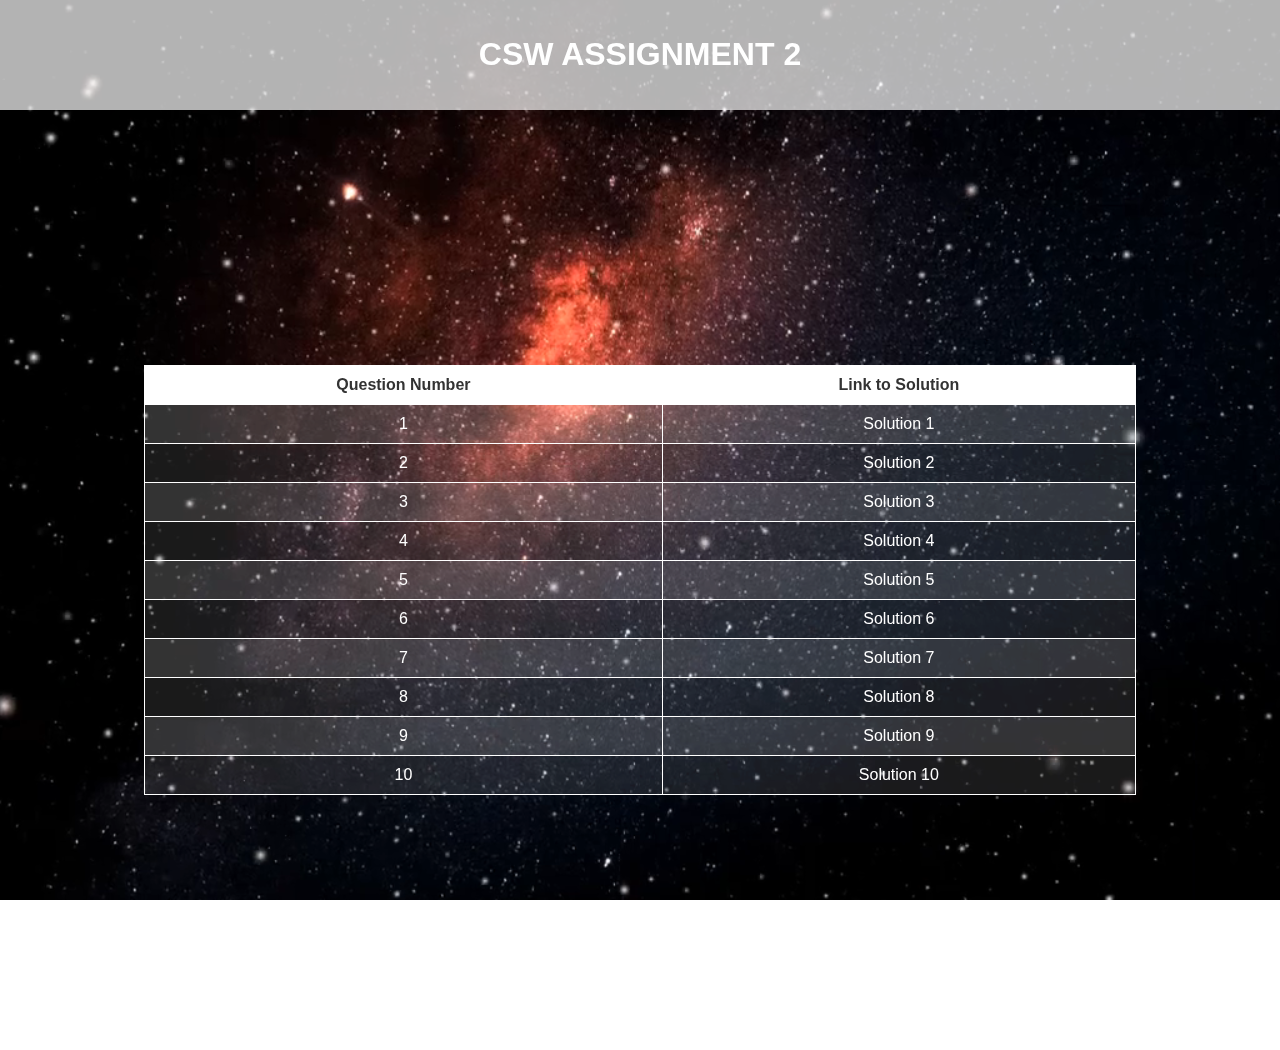
<file: index.html>
<!DOCTYPE html>
<html lang="en">
<head>
    <meta charset="UTF-8">
    <meta name="viewport" content="width=device-width, initial-scale=1.0">
    <title>CSW Assignment 2 - Index</title>
    <style>
        body {
            font-family: Arial, sans-serif;
            margin: 0;
            padding: 0;
            overflow: hidden;
            color: white; /* Text color for the entire page */
        }
        header {
            background-color: rgba(255, 255, 255, 0.7); /* White background with transparency */
            padding: 15px;
            text-align: center;
        }
        #video-container {
            position: fixed;
            top: 0;
            left: 0;
            width: 100%;
            height: 100%;
            z-index: -1;
            overflow: hidden;
        }
        #video-bg {
            width: 100%;
            height: 100%;
            object-fit: cover;
        }
        .content {
            padding: 20px;
            display: flex;
            justify-content: center;
            align-items: center;
            height: 100vh;
        }
        table {
            width: 80%;
            margin: 0 auto;
            border-collapse: collapse;
            background-color: transparent; /* Transparent background for the table */
            color: white; /* Text color inside the table */
        }
        th, td {
            padding: 10px;
            text-align: center;
            border: 1px solid white; /* Border color */
        }
        th {
            background-color: #fff; /* White background for table header */
            color: #333; /* Text color for table header */
        }
        tr:nth-child(even) {
            background-color: rgba(255, 255, 255, 0.1); /* Transparent white background for even rows */
        }
        tr:nth-child(odd) {
            background-color: rgba(255, 255, 255, 0.2); /* Transparent white background for odd rows */
        }
        a {
            color: white; /* Link color */
            text-decoration: none;
        }
    </style>
</head>
<body>
    <header>
        <h1>CSW ASSIGNMENT 2</h1>
    </header>
    <div id="video-container">
        <video autoplay muted loop id="video-bg">
            <source src="bg.mp4" type="video/mp4"> <!-- Replace 'your-video.mp4' with your video file -->
            Your browser does not support the video tag.
        </video>
    </div>

    <div class="content">
        <table>
            <thead>
                <tr>
                    <th>Question Number</th>
                    <th>Link to Solution</th>
                </tr>
            </thead>
            <tbody>
                <tr>
                    <td>1</td>
                    <td><a href="Q01.html">Solution 1</a></td>
                </tr>
                <tr>
                    <td>2</td>
                    <td><a href="Q02.html">Solution 2</a></td>
                </tr>
                <tr>
                    <td>3</td>
                    <td><a href="Q03.html">Solution 3</a></td>
                </tr>
                <tr>
                    <td>4</td>
                    <td><a href="Q04.html">Solution 4</a></td>
                </tr>
                <tr>
                    <td>5</td>
                    <td><a href="Q05.html">Solution 5</a></td>
                </tr>
                <tr>
                    <td>6</td>
                    <td><a href="Q06.html">Solution 6</a></td>
                </tr>
                <tr>
                    <td>7</td>
                    <td><a href="Q07.html">Solution 7</a></td>
                </tr>
                <tr>
                    <td>8</td>
                    <td><a href="Q08.html">Solution 8</a></td>
                </tr>
                <tr>
                    <td>9</td>
                    <td><a href="Q09.html">Solution 9</a></td>
                </tr>
                <tr>
                    <td>10</td>
                    <td><a href="Q10.html">Solution 10</a></td>
                </tr>
            </tbody>
        </table>
    </div>

    <script>
        // Adjust video container height dynamically
        const videoContainer = document.getElementById('video-container');
        const videoBg = document.getElementById('video-bg');

        function adjustVideoSize() {
            videoContainer.style.height = window.innerHeight + 'px';
        }

        window.addEventListener('resize', adjustVideoSize);
        adjustVideoSize();
    </script>
</body>
</html>
</file>
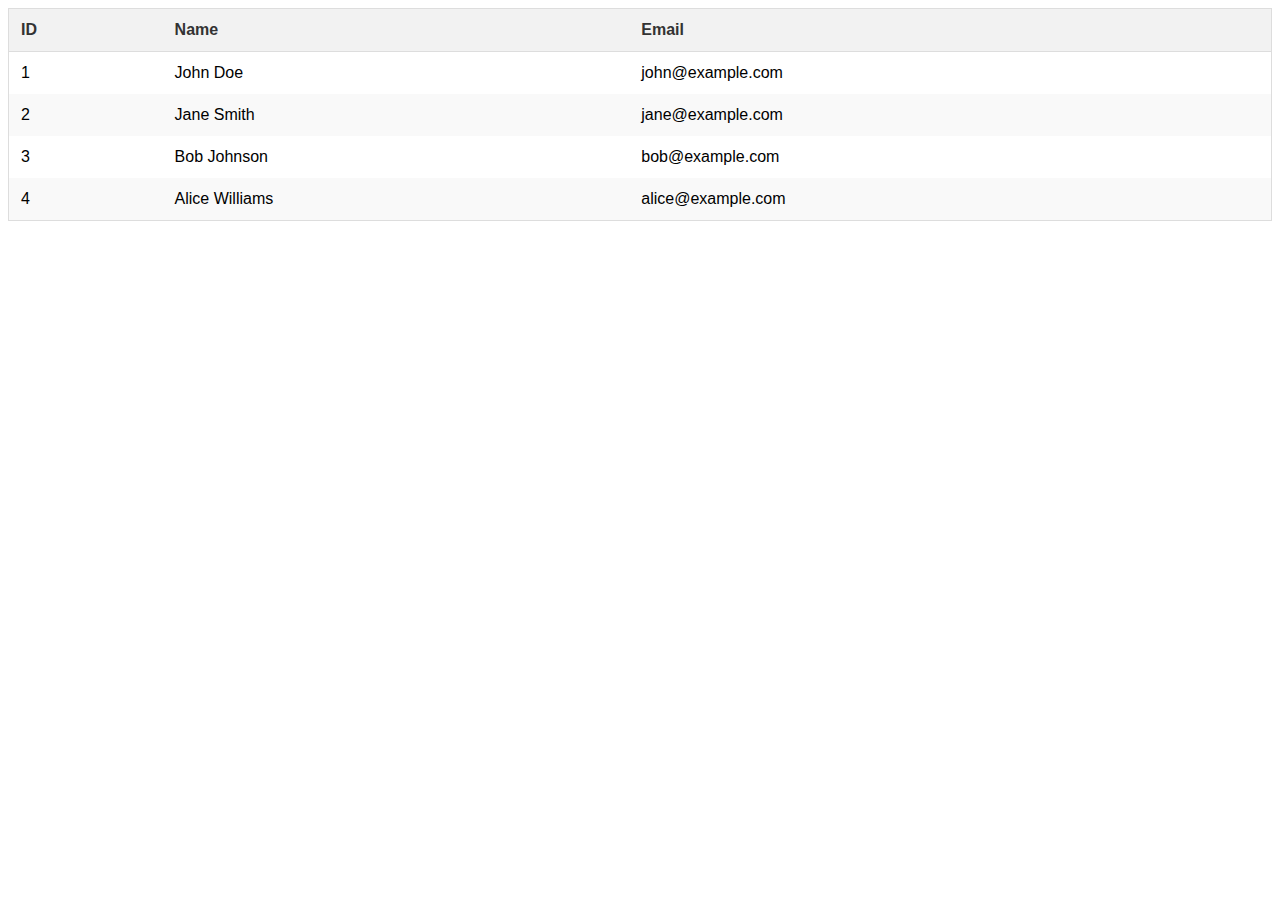
<file: Q01.html>
<!DOCTYPE html>
<html lang="en">
<head>
  <meta charset="UTF-8">
  <title>Styled Table</title>
  <link rel="stylesheet" href="Q01.css">
</head>
<body>

<table class="styled-table">
  <thead>
    <tr>
      <th>ID</th>
      <th>Name</th>
      <th>Email</th>
    </tr>
  </thead>
  <tbody>
    <tr>
      <td>1</td>
      <td>John Doe</td>
      <td>john@example.com</td>
    </tr>
    <tr>
      <td>2</td>
      <td>Jane Smith</td>
      <td>jane@example.com</td>
    </tr>
    <tr>
      <td>3</td>
      <td>Bob Johnson</td>
      <td>bob@example.com</td>
    </tr>
    <tr>
      <td>4</td>
      <td>Alice Williams</td>
      <td>alice@example.com</td>
    </tr>
  </tbody>
</table>

</body>
</html>
</file>
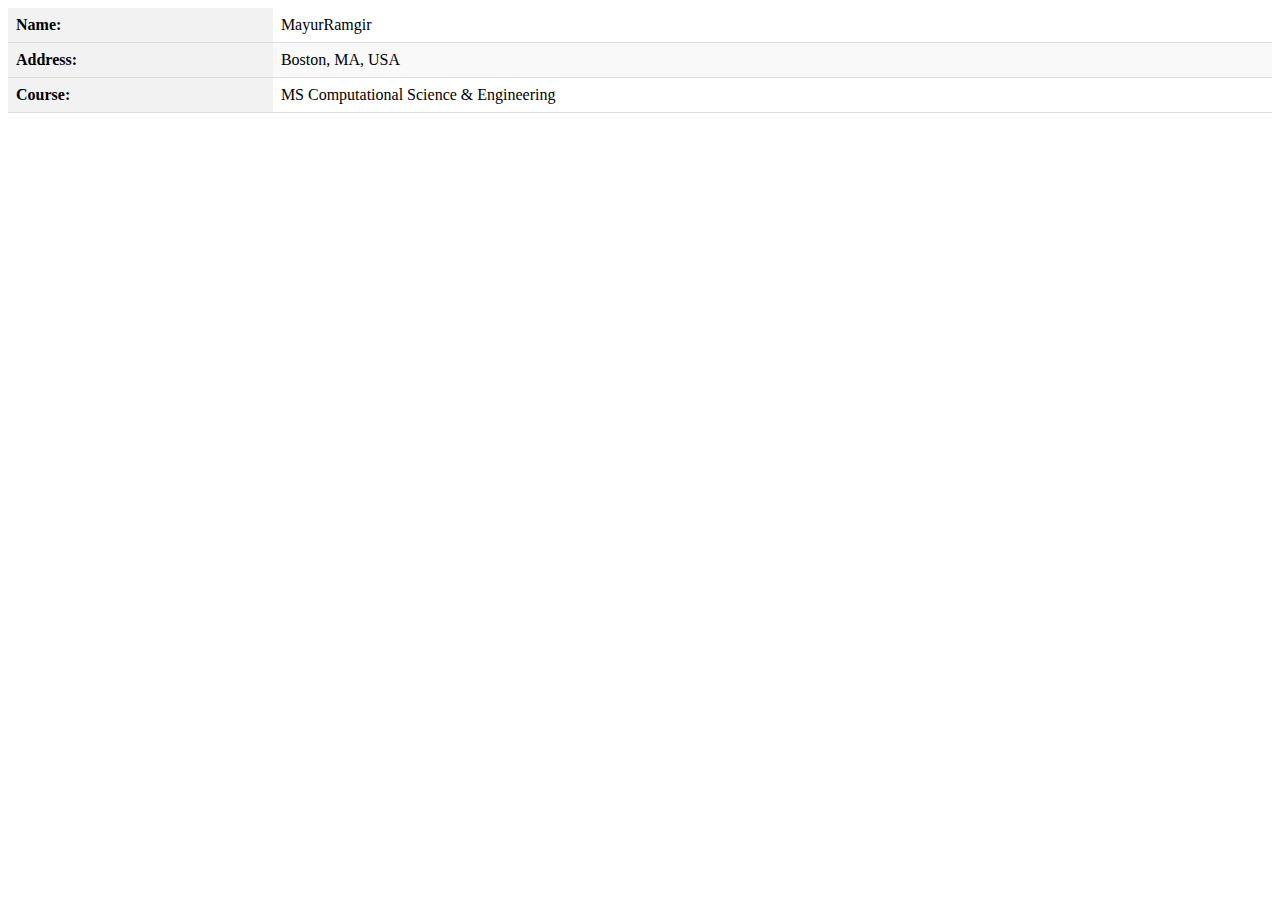
<file: Q02.html>
<!DOCTYPE html>
<html lang="en">
<head>
  <meta charset="UTF-8">
  <title>Styled Div Table</title>
  <link rel="stylesheet" href="Q02.css">
</head>
<body>

<div class="styled-table">
  <div class="row">
    <div class="label">Name:</div>
    <div class="data">MayurRamgir</div>
  </div>
  <div class="row">
    <div class="label">Address:</div>
    <div class="data">Boston, MA, USA</div>
  </div>
  <div class="row">
    <div class="label">Course:</div>
    <div class="data">MS Computational Science & Engineering</div>
  </div>
</div>

</body>
</html>
</file>
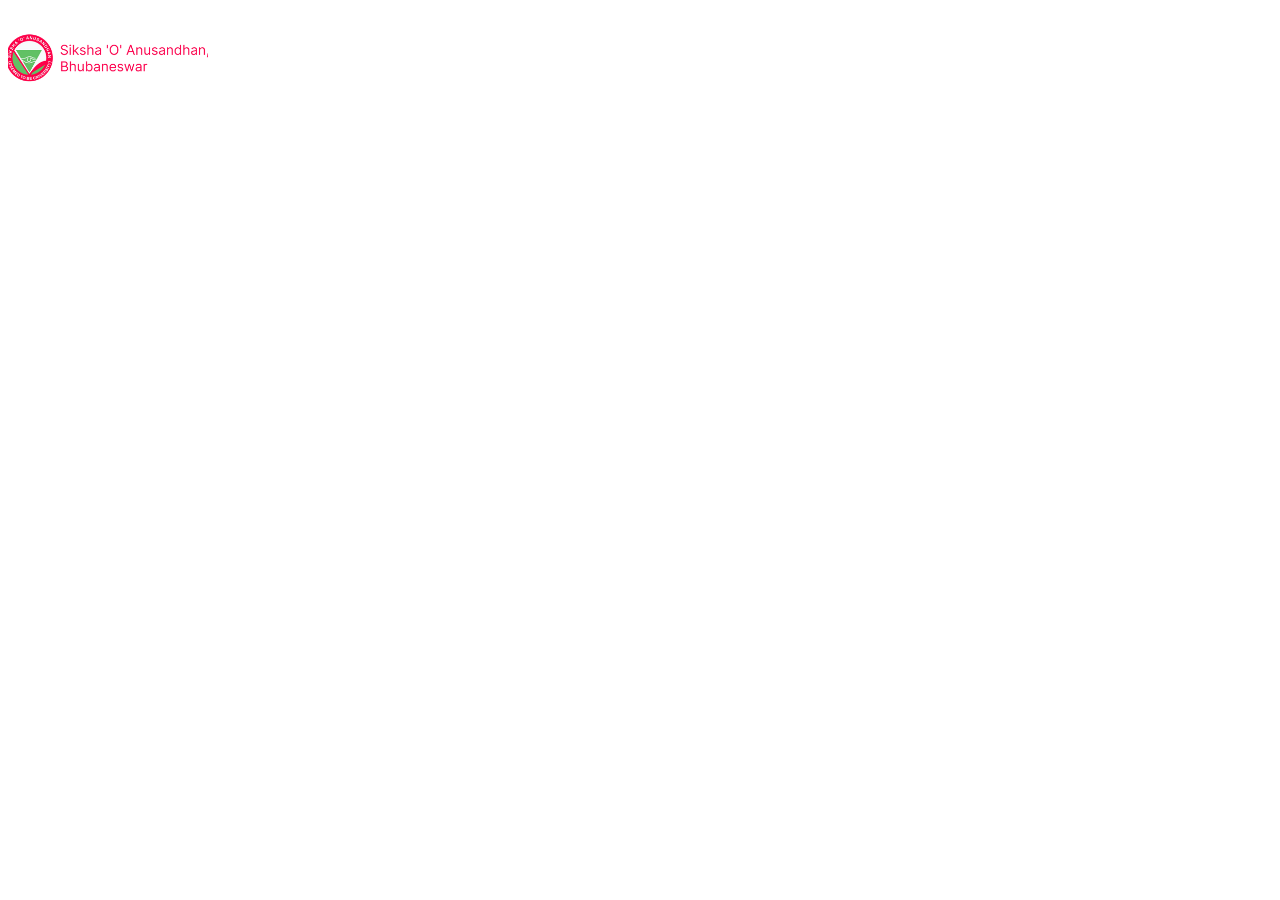
<file: Q03.html>
<!DOCTYPE html>
<html lang="en">
<head>
  <meta charset="UTF-8">
  <title>Change Background Image on Hover</title>
  <link rel="stylesheet" href="Q03.css">
</head>
<body>

<div class="image-container" id="imageDiv"></div>

</body>
</html>
</file>
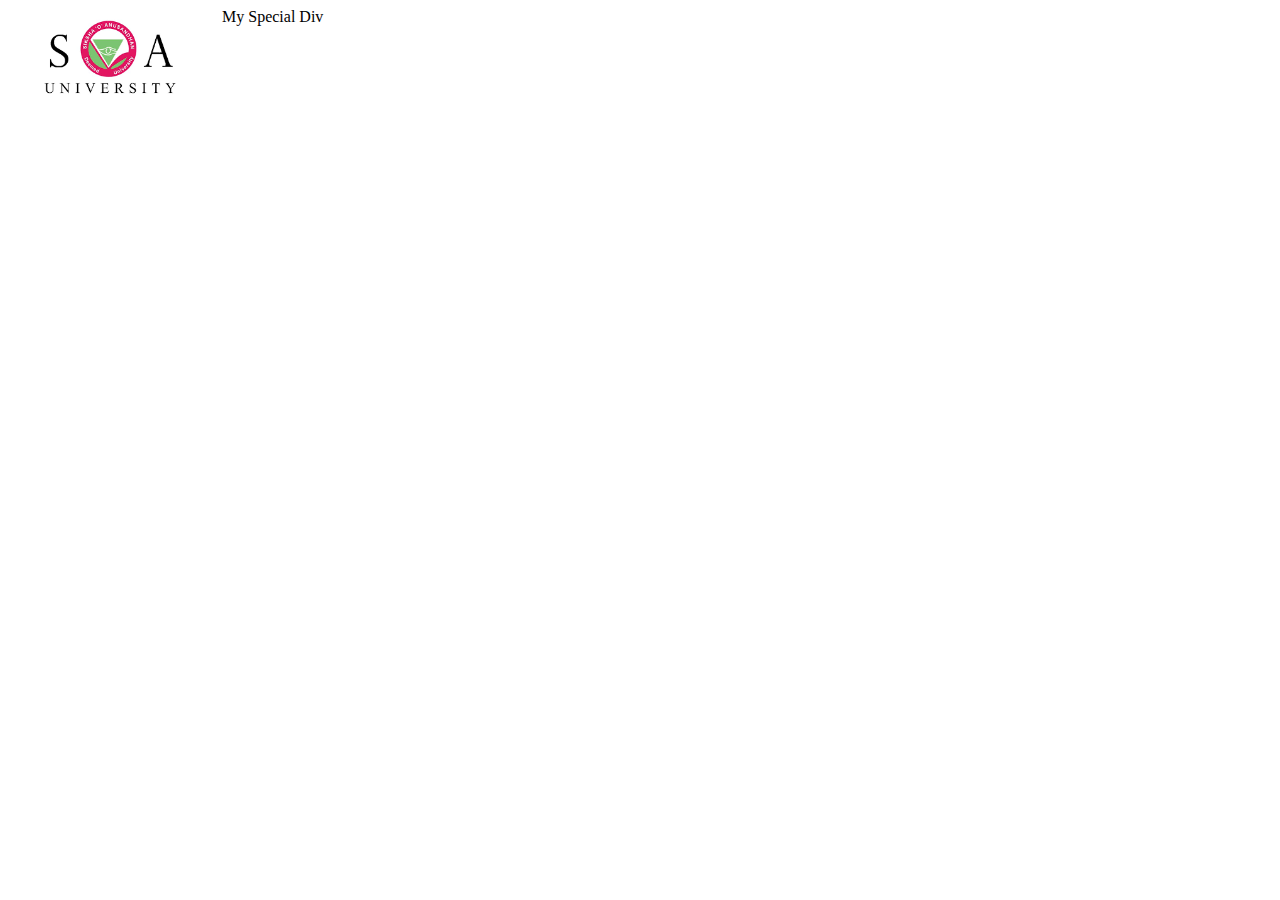
<file: Q04.html>
<!DOCTYPE html>
<html lang="en">
<head>
  <meta charset="UTF-8">
  <title>Change Text Color on Image Hover</title>
  <link rel="stylesheet" href="Q04.css">
</head>
<body>

<div class="image-container" id="imageDiv">
  <img src="SOA-PNG.png" alt="Image">
</div>
<div class="text-div">My Special Div</div>

</body>
</html>
</file>
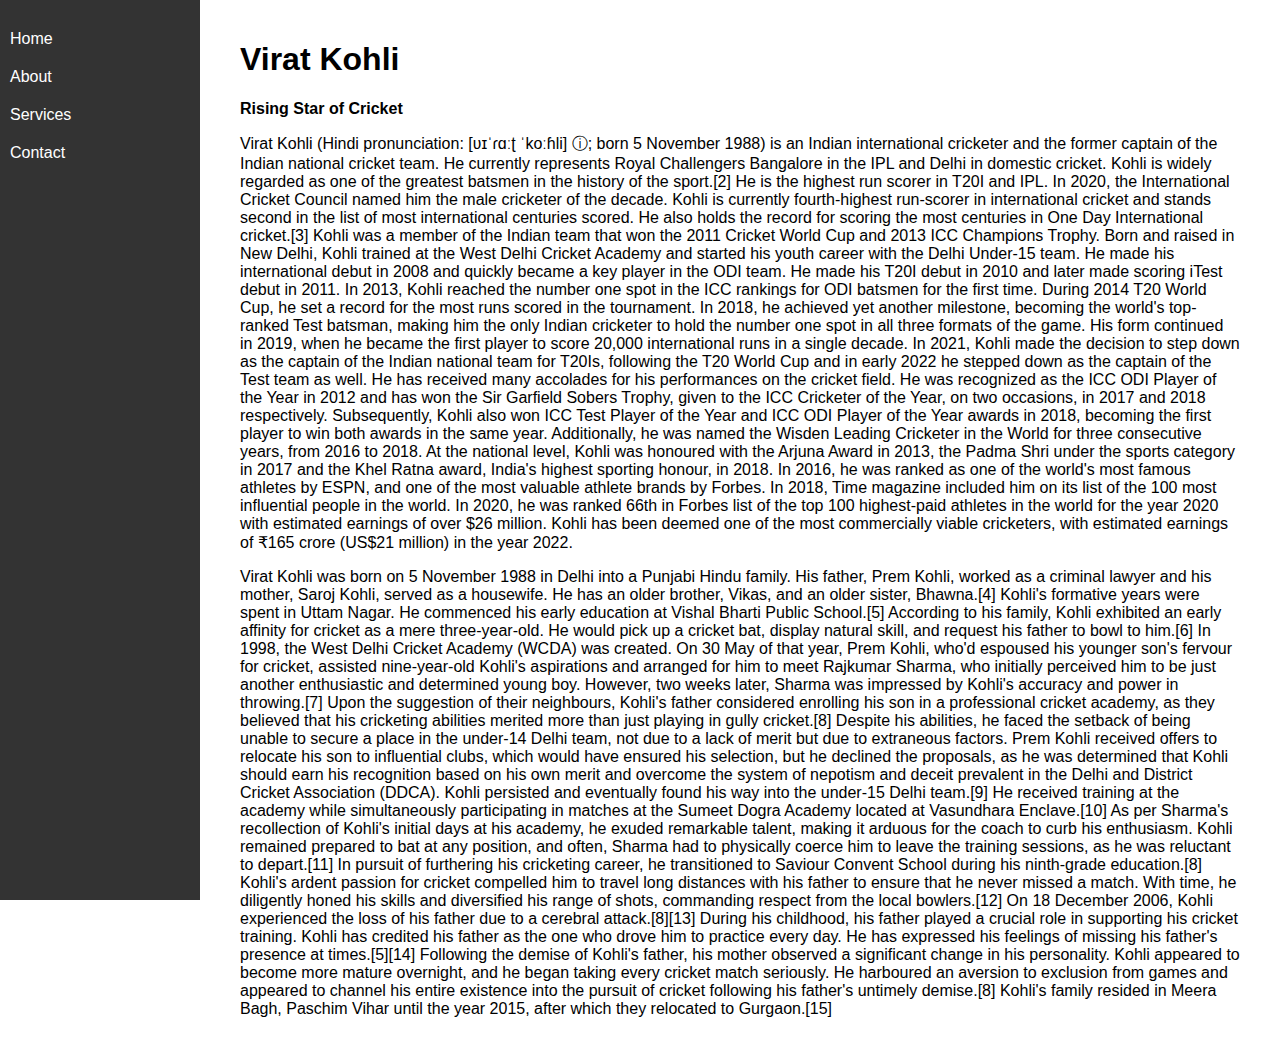
<file: Q06.html>
<!DOCTYPE html>
<html lang="en">
<head>
  <meta charset="UTF-8">
  <title>Sticky Vertical Menu</title>
  <link rel="stylesheet" href="Q06.css">
</head>
<body>

<div class="content">
  <h1>Virat Kohli</h1>
  <p><b>Rising Star of Cricket</b></p>
  <p>Virat Kohli (Hindi pronunciation: [ʋɪˈɾɑːʈ ˈkoːɦli] ⓘ; born 5 November 1988) is an Indian international cricketer and the former captain of the Indian national cricket team. He currently represents Royal Challengers Bangalore in the IPL and Delhi in domestic cricket. Kohli is widely regarded as one of the greatest batsmen in the history of the sport.[2] He is the highest run scorer in T20I and IPL. In 2020, the International Cricket Council named him the male cricketer of the decade. Kohli is currently fourth-highest run-scorer in international cricket and stands second in the list of most international centuries scored. He also holds the record for scoring the most centuries in One Day International cricket.[3] Kohli was a member of the Indian team that won the 2011 Cricket World Cup and 2013 ICC Champions Trophy.

    Born and raised in New Delhi, Kohli trained at the West Delhi Cricket Academy and started his youth career with the Delhi Under-15 team. He made his international debut in 2008 and quickly became a key player in the ODI team. He made his T20I debut in 2010 and later made scoring iTest debut in 2011. In 2013, Kohli reached the number one spot in the ICC rankings for ODI batsmen for the first time. During 2014 T20 World Cup, he set a record for the most runs scored in the tournament. In 2018, he achieved yet another milestone, becoming the world's top-ranked Test batsman, making him the only Indian cricketer to hold the number one spot in all three formats of the game. His form continued in 2019, when he became the first player to score 20,000 international runs in a single decade. In 2021, Kohli made the decision to step down as the captain of the Indian national team for T20Is, following the T20 World Cup and in early 2022 he stepped down as the captain of the Test team as well.
    
    He has received many accolades for his performances on the cricket field. He was recognized as the ICC ODI Player of the Year in 2012 and has won the Sir Garfield Sobers Trophy, given to the ICC Cricketer of the Year, on two occasions, in 2017 and 2018 respectively. Subsequently, Kohli also won ICC Test Player of the Year and ICC ODI Player of the Year awards in 2018, becoming the first player to win both awards in the same year. Additionally, he was named the Wisden Leading Cricketer in the World for three consecutive years, from 2016 to 2018. At the national level, Kohli was honoured with the Arjuna Award in 2013, the Padma Shri under the sports category in 2017 and the Khel Ratna award, India's highest sporting honour, in 2018.
    
    In 2016, he was ranked as one of the world's most famous athletes by ESPN, and one of the most valuable athlete brands by Forbes. In 2018, Time magazine included him on its list of the 100 most influential people in the world. In 2020, he was ranked 66th in Forbes list of the top 100 highest-paid athletes in the world for the year 2020 with estimated earnings of over $26 million. Kohli has been deemed one of the most commercially viable cricketers, with estimated earnings of ₹165 crore (US$21 million) in the year 2022.</p>

    <p>Virat Kohli was born on 5 November 1988 in Delhi into a Punjabi Hindu family. His father, Prem Kohli, worked as a criminal lawyer and his mother, Saroj Kohli, served as a housewife. He has an older brother, Vikas, and an older sister, Bhawna.[4] Kohli's formative years were spent in Uttam Nagar. He commenced his early education at Vishal Bharti Public School.[5] According to his family, Kohli exhibited an early affinity for cricket as a mere three-year-old. He would pick up a cricket bat, display natural skill, and request his father to bowl to him.[6]

        In 1998, the West Delhi Cricket Academy (WCDA) was created. On 30 May of that year, Prem Kohli, who'd espoused his younger son's fervour for cricket, assisted nine-year-old Kohli's aspirations and arranged for him to meet Rajkumar Sharma, who initially perceived him to be just another enthusiastic and determined young boy. However, two weeks later, Sharma was impressed by Kohli's accuracy and power in throwing.[7] Upon the suggestion of their neighbours, Kohli's father considered enrolling his son in a professional cricket academy, as they believed that his cricketing abilities merited more than just playing in gully cricket.[8] Despite his abilities, he faced the setback of being unable to secure a place in the under-14 Delhi team, not due to a lack of merit but due to extraneous factors. Prem Kohli received offers to relocate his son to influential clubs, which would have ensured his selection, but he declined the proposals, as he was determined that Kohli should earn his recognition based on his own merit and overcome the system of nepotism and deceit prevalent in the Delhi and District Cricket Association (DDCA). Kohli persisted and eventually found his way into the under-15 Delhi team.[9] He received training at the academy while simultaneously participating in matches at the Sumeet Dogra Academy located at Vasundhara Enclave.[10] As per Sharma's recollection of Kohli's initial days at his academy, he exuded remarkable talent, making it arduous for the coach to curb his enthusiasm. Kohli remained prepared to bat at any position, and often, Sharma had to physically coerce him to leave the training sessions, as he was reluctant to depart.[11] In pursuit of furthering his cricketing career, he transitioned to Saviour Convent School during his ninth-grade education.[8] Kohli's ardent passion for cricket compelled him to travel long distances with his father to ensure that he never missed a match. With time, he diligently honed his skills and diversified his range of shots, commanding respect from the local bowlers.[12]
        
        On 18 December 2006, Kohli experienced the loss of his father due to a cerebral attack.[8][13] During his childhood, his father played a crucial role in supporting his cricket training. Kohli has credited his father as the one who drove him to practice every day. He has expressed his feelings of missing his father's presence at times.[5][14] Following the demise of Kohli's father, his mother observed a significant change in his personality. Kohli appeared to become more mature overnight, and he began taking every cricket match seriously. He harboured an aversion to exclusion from games and appeared to channel his entire existence into the pursuit of cricket following his father's untimely demise.[8] Kohli's family resided in Meera Bagh, Paschim Vihar until the year 2015, after which they relocated to Gurgaon.[15]</p>
</div>

<div class="menu-bar left">
  <ul>
    <li><a href="#">Home</a></li>
    <li><a href="#">About</a></li>
    <li><a href="#">Services</a></li>
    <li><a href="#">Contact</a></li>
  </ul>
</div>

</body>
</html>
</file>
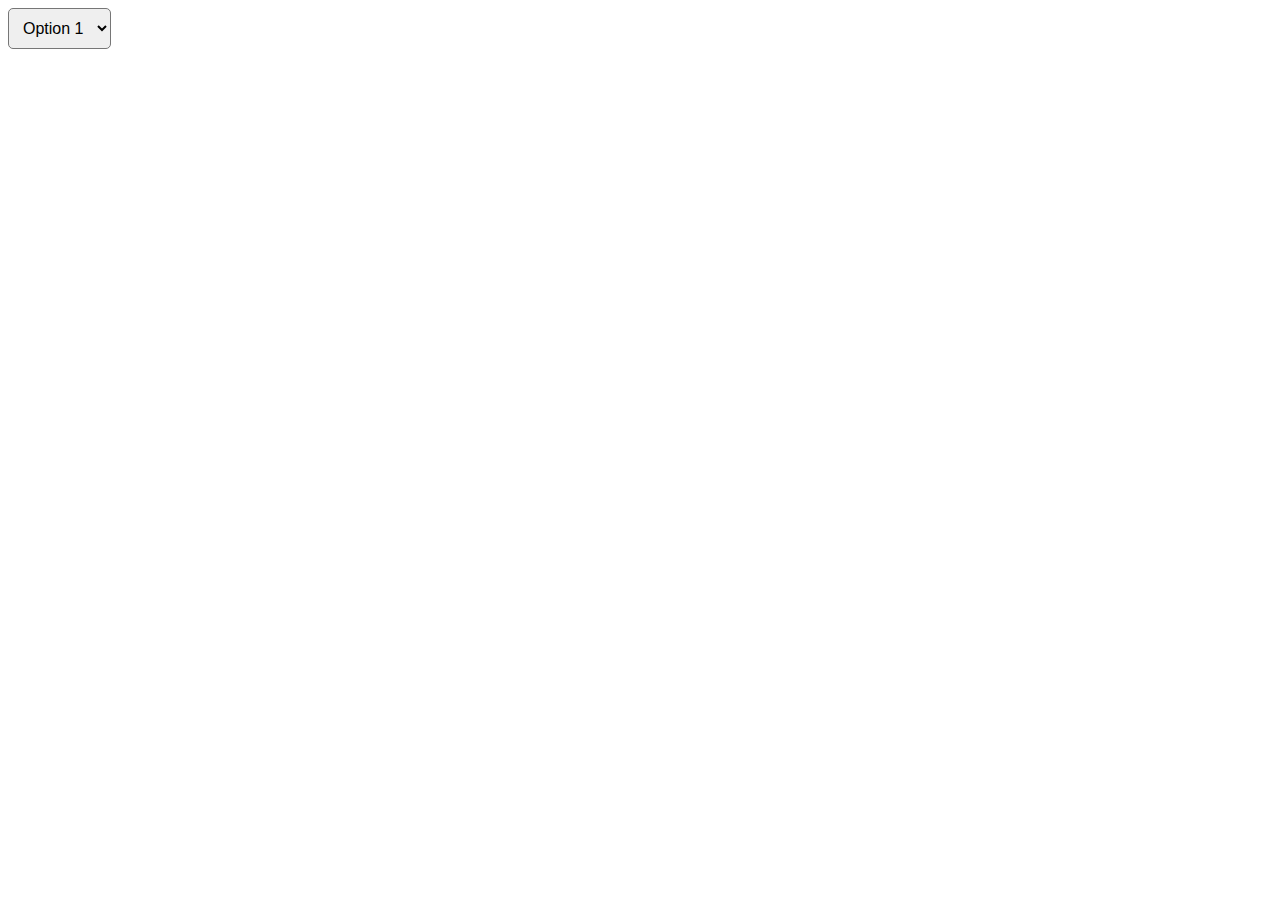
<file: Q07.html>
<!DOCTYPE html>
<html lang="en">
<head>
  <meta charset="UTF-8">
  <title>Styled Dropdown</title>
  <link rel="stylesheet" href="Q07.css">
</head>
<body>

<select class="styled-dropdown">
  <option value="option1" class="option-style1">Option 1</option>
  <option value="option2" class="option-style2">Option 2</option>
  <option value="option3" class="option-style3">Option 3</option>
  <option value="option4" class="option-style4">Option 4</option>
</select>

</body>
</html>
</file>
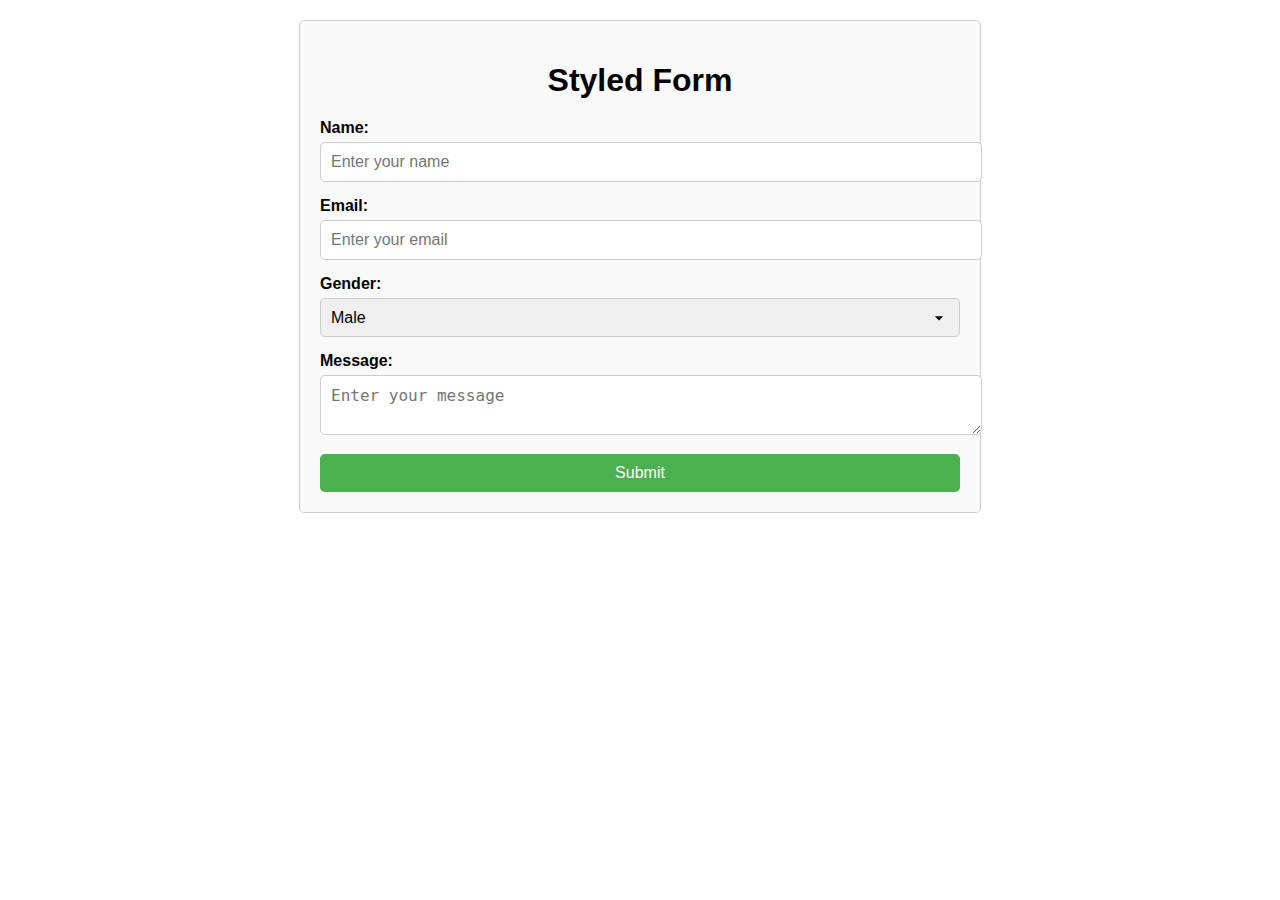
<file: Q08.html>
<!DOCTYPE html>
<html lang="en">
<head>
  <meta charset="UTF-8">
  <title>Styled Form Elements</title>
  <link rel="stylesheet" href="Q08.css">
</head>
<body>

<div class="form-container">
  <h1>Styled Form</h1>
  <form class="styled-form">
    <div class="form-group">
      <label for="name">Name:</label>
      <input type="text" id="name" name="name" placeholder="Enter your name">
    </div>
    
    <div class="form-group">
      <label for="email">Email:</label>
      <input type="email" id="email" name="email" placeholder="Enter your email">
    </div>

    <div class="form-group">
      <label for="gender">Gender:</label>
      <select id="gender" name="gender">
        <option value="male">Male</option>
        <option value="female">Female</option>
        <option value="other">Other</option>
      </select>
    </div>

    <div class="form-group">
      <label for="message">Message:</label>
      <textarea id="message" name="message" placeholder="Enter your message"></textarea>
    </div>

    <button type="submit">Submit</button>
  </form>
</div>

</body>
</html>
</file>
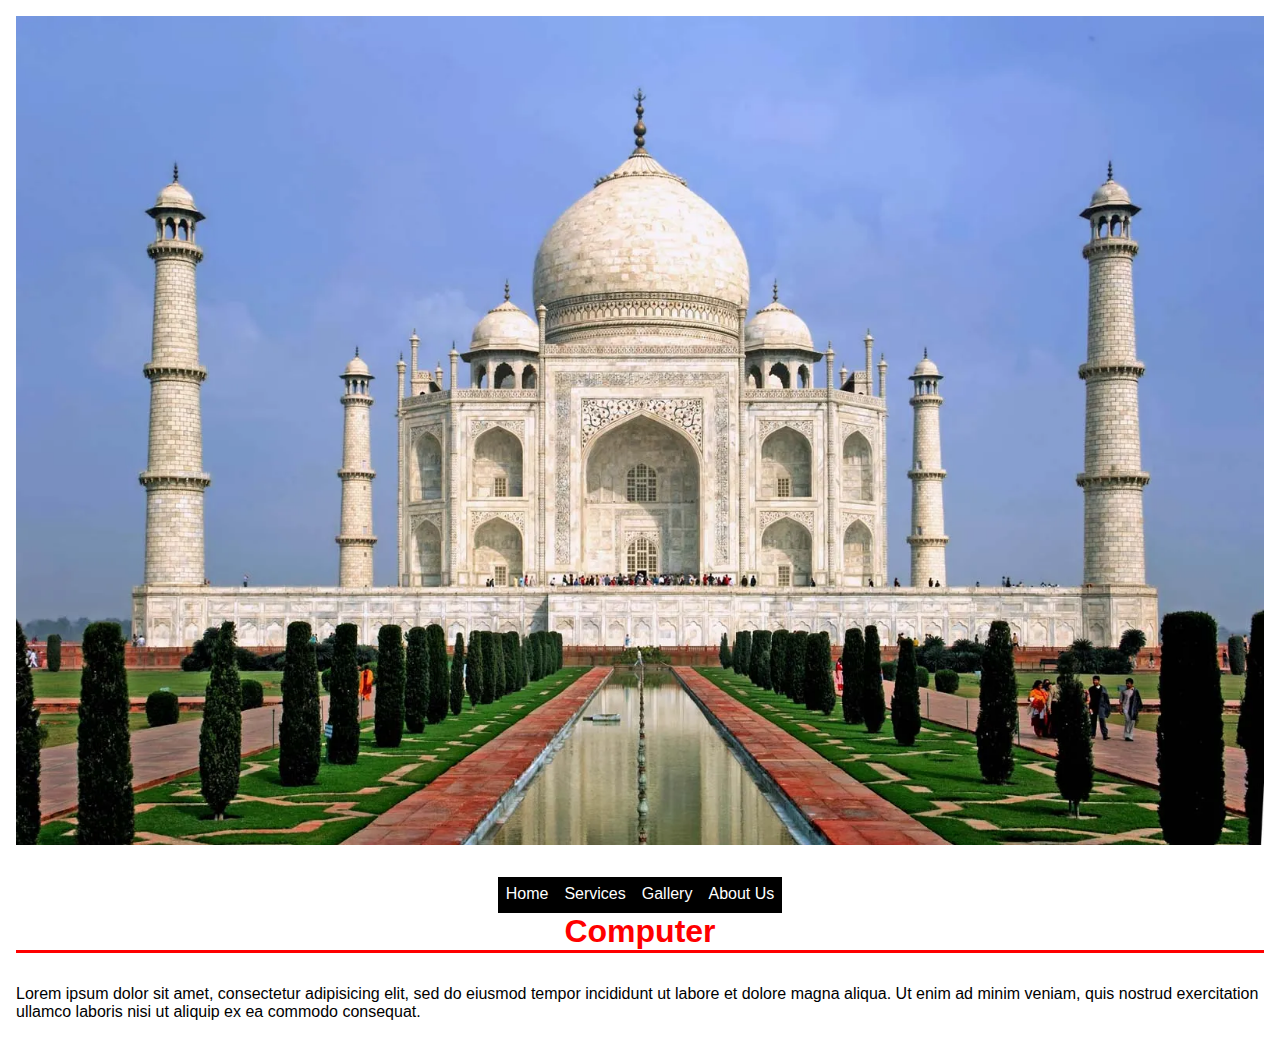
<file: Q09.html>
<!DOCTYPE html>
<html>
<head>
  <title>Taj Mahal</title>
  <link rel="stylesheet" href="Q09.css">
</head>
<body>
  <main>
    <img src="Taj-Mahal-Agra-India.webp" alt="Taj Mahal">
    <nav>
        <a href="#">Home</a>
        <a href="#">Services</a>
        <a href="#">Gallery</a>
        <a href="#">About Us</a>
    </nav>
    <h1>Computer</h1>
    <div class="line"></div>
    <p>Lorem ipsum dolor sit amet, consectetur adipisicing elit, sed do eiusmod tempor incididunt ut labore et dolore magna aliqua. Ut enim ad minim veniam, quis nostrud exercitation ullamco laboris nisi ut aliquip ex ea commodo consequat.</p>
  </main>
</body>
</html>
</file>
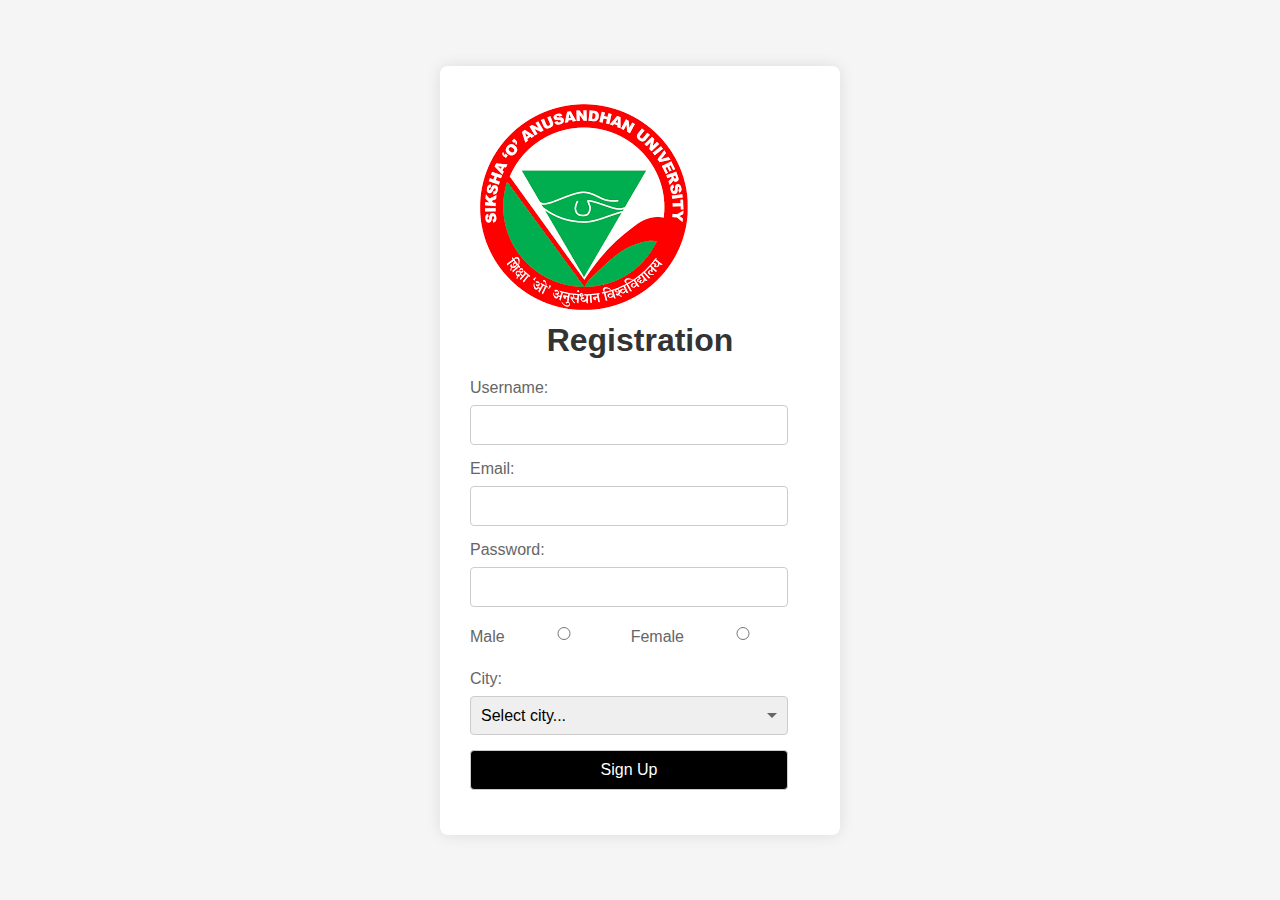
<file: Q10.html>
<!DOCTYPE html>
<html lang="en">
<head>
  <meta charset="UTF-8">
  <meta name="viewport" content="width=device-width, initial-scale=1.0">
  <title>Registration</title>
  <link rel="stylesheet" href="Q10.css">
</head>
<body>
  <div class="container">
    <img src="SOA_Logo.png" alt="SOA Logo">
    <form action="/register" method="post">
      <h1>Registration</h1>
      <label for="username">Username:</label>
      <input type="text" id="username" name="username" required>
      <label for="email">Email:</label>
      <input type="email" id="email" name="email" required>
      <label for="password">Password:</label>
      <input type="password" id="password" name="password" required>
      <p class="password-error"></p>
      <div class="radio-group">
        <label for="gender-male">Male</label>
        <input type="radio" id="gender-male" name="gender" value="male" required>
        <label for="gender-female">Female</label>
        <input type="radio" id="gender-female" name="gender" value="female" required>
      </div>
      <label for="city">City:</label>
      <select id="city" name="city" required>
        <option value="">Select city...</option>
        <option value="Bhubaneswar">Bhubaneswar</option>
        <option value="Cuttack">Cuttack</option>
        <option value="Rourkela">Rourkela</option>
      </select>
      <input type="submit" value="Sign Up">
    </form>
  </div>
</body>
</html>
</file>
<file: Q01.css>
/* CSS for table styling */
.styled-table {
    width: 100%;
    border-collapse: collapse;
    font-family: Arial, sans-serif;
    border: 1px solid #ddd;
  }
  
  .styled-table th,
  .styled-table td {
    padding: 12px;
    text-align: left;
  }
  
  .styled-table th {
    background-color: #f2f2f2;
    color: #333;
    border-bottom: 1px solid #ddd;
  }
  
  /* Alternating row background colors */
  .styled-table tbody tr:nth-child(even) {
    background-color: #f9f9f9;
  }
</file>
<file: Q02.css>
/* CSS for div table styling */
.styled-table {
    display: table;
    width: 100%;
  }
  
  .row {
    display: table-row;
  }
  
  .label,
  .data {
    display: table-cell;
    padding: 8px;
    border-bottom: 1px solid #ddd;
  }
  
  .label {
    font-weight: bold;
    background-color: #f2f2f2;
  }
  
  /* Alternating row background colors */
  .row:nth-child(even) {
    background-color: #f9f9f9;
  }
</file>
<file: Q03.css>
/* CSS for image container */
.image-container {
    width: 200px;
    height: 100px;
    background-image: url('SOA-PNG_2.png');
    background-size: cover;
    background-position: center;
    transition: background-image 0.3s ease-in-out;
  }
  
  /* Change background image on hover */
  .image-container:hover {
    background-image: url('SOA-PNG.png');
  }
</file>
<file: Q04.css>
/* CSS for image container */
.image-container {
    width: 200px;
    height: 100px;
    position: relative;
    display: inline-block;
  }
  
  .image-container img {
    width: 100%;
    height: 100%;
    display: block;
  }
  
  .text-div {
    display: inline-block;
    vertical-align: top;
    margin-left: 10px;
    color: black; /* Default text color */
  }
  
  /* Change text color when hovering over the image */
  .image-container:hover + .text-div {
    color: red; /* Change text color */
  }
</file>
<file: Q06.css>
/* CSS for menu bar and page content */
body {
    margin: 0;
    font-family: Arial, sans-serif;
  }
  
  .menu-bar {
    position: fixed;
    top: 0;
    width: 200px;
    height: 100%;
    background-color: #333;
    color: #fff;
  }
  
  .menu-bar ul {
    list-style: none;
    padding: 0;
    margin: 20px 0;
  }
  
  .menu-bar li {
    padding: 10px;
  }
  
  .menu-bar a {
    text-decoration: none;
    color: #fff;
  }
  
  .content {
    margin-left: 220px; /* Adjust for the width of the menu bar */
    padding: 20px;
  }
  .right.menu-bar {
    right: 0;
    left: auto;
  }
  .content {
    margin-right: 220px; /* Adjust for the width of the menu bar */
    margin-left: 0;
  }
  .content {
    padding: 20px;
    margin-left: 220px; /* Adjust for the width of the menu bar */
    margin-right: 20px; /* Add margin to the right */
  }
</file>
<file: Q07.css>
/* ... (Previous CSS code remains unchanged) */

.styled-dropdown {
    padding: 10px;
    font-size: 16px;
    border-radius: 5px;
  }
  
  /* Styling for each option in the dropdown */
  .option-style1 {
    font-family: 'Arial', sans-serif;
    font-size: 16px;
    color: blue;
    background-color: #f0f0f0;
  }
  
  .option-style2 {
    font-family: 'Times New Roman', serif;
    font-size: 18px;
    color: green;
    background-color: #fff;
  }
  
  .option-style3 {
    font-family: 'Verdana', sans-serif;
    font-size: 14px;
    color: red;
    background-color: #f9f9f9;
  }
  
  .option-style4 {
    font-family: 'Courier New', monospace;
    font-size: 20px;
    color: purple;
    background-color: #e0e0e0;
  }
</file>
<file: Q08.css>
body {
    font-family: Arial, sans-serif;
    margin: 0;
    padding: 0;
  }
  
  .form-container {
    width: 50%;
    margin: 20px auto;
    padding: 20px;
    border: 1px solid #ccc;
    border-radius: 5px;
    background-color: #f9f9f9;
  }
  
  h1 {
    text-align: center;
    margin-bottom: 20px;
  }
  
  .styled-form {
    display: flex;
    flex-direction: column;
  }
  
  .form-group {
    margin-bottom: 15px;
  }
  
  label {
    font-weight: bold;
  }
  
  input[type="text"],
  input[type="email"],
  textarea,
  select {
    width: 100%;
    padding: 10px;
    border-radius: 5px;
    border: 1px solid #ccc;
    font-size: 16px;
    margin-top: 5px;
  }
  
  select {
    appearance: none;
    background-image: url('data:image/svg+xml;utf8,<svg xmlns="http://www.w3.org/2000/svg" viewBox="0 0 24 24"><path d="M7 10l5 5 5-5z"/></svg>');
    background-position: right 10px center;
    background-repeat: no-repeat;
    background-size: 20px;
  }
  
  textarea {
    resize: vertical;
  }
  
  button {
    padding: 10px 20px;
    border: none;
    border-radius: 5px;
    background-color: #4CAF50;
    color: white;
    font-size: 16px;
    cursor: pointer;
  }
  
  button:hover {
    background-color: #45a049;
  }
</file>
<file: Q10.css>
* {
    margin: 0;
    padding: 0;
    box-sizing: border-box;
  }
  
  body {
    font-family: Arial, sans-serif;
    display: flex;
    justify-content: center;
    align-items: center;
    height: 100vh;
    background-color: #f5f5f5;
  }
  
  .container {
    width: 400px;
    background-color: #fff;
    padding: 30px;
    border-radius: 8px;
    box-shadow: 0 0 15px rgba(0, 0, 0, 0.1);
  }
  
  .soa-logo {
    display: block;
    margin: 0 auto 20px; /* Center the logo horizontally */
    width: 80px; /* Reduced logo size */
    height: 80px; /* Reduced logo size */
  }
  
  form {
    display: flex;
    flex-direction: column;
  }
  
  h1 {
    text-align: center;
    margin-bottom: 20px;
    color: #333;
  }
  
  label {
    margin-bottom: 8px;
    color: #666;
  }
  
  input,
  select {
    width: calc(100% - 22px);
    padding: 10px;
    margin-bottom: 15px;
    border: 1px solid #ccc;
    border-radius: 4px;
    font-size: 16px;
  }
  
  input[type="submit"] {
    background-color: #000;
    color: #fff;
    cursor: pointer;
    transition: background-color 0.3s ease;
  }
  
  input[type="submit"]:hover {
    background-color: #333;
  }
  
  .radio-group {
    display: flex;
    align-items: center;
    justify-content: space-between;
    margin-bottom: 15px;
    color: #666;
  }
  
  input[type="radio"] {
    margin-right: 8px;
  }
  
  .password-error {
    color: red;
    margin-top: 5px;
    font-size: 14px;
  }
  

  select {
    appearance: none;
    background-image: url('data:image/svg+xml;utf8,<svg xmlns="http://www.w3.org/2000/svg" width="12" height="6"><polygon points="0,0 12,0 6,6" fill="%23666"/></svg>');
    background-repeat: no-repeat;
    background-position: calc(100% - 10px) center;
    background-size: 10px;
  }
</file>
<file: Q09.css>
body {
    font-family: sans-serif;
    margin: 0; /* Reset default margin */
  }
  
  header {
    display: flex;
    align-items: center;
    justify-content: space-between;
    padding: 0 1rem;
  }
  
  h1 {
    margin: 0;
  }
  
  nav {
    list-style: none;
    display: flex;
    justify-content: center;
    background-color: black; /* Set background color for navigation */
    padding: 0; /* Reset default padding */
    margin: 0; /* Reset default margin */
  }
  
  nav a {
    text-decoration: none;
    padding: 0.5rem;
    color: white; /* Change text color to white */
    border-bottom: 2px solid transparent;
    transition: border-bottom-color 0.3s ease;
  }
  
  nav a:hover {
    color: #ff7f50;
  }
  
  main {
    padding: 1rem;
    display: flex;
    flex-direction: column;
    align-items: center;
  }
  
  img {
    max-width: 100%;
    height: auto;
    margin-bottom: 2rem;
  }
  
  footer {
    text-align: center;
    padding: 1rem;
  }
  
  /* Styling for the line under 'Computer' */
  .line {
    width: 100%;
    height: 3px;
    background-color: red;
    margin-bottom: 1rem;
    text-align: left;
  }
  
  h1 {
    margin: 0;
    color: red;
    text-align: left;
  }
</file>
